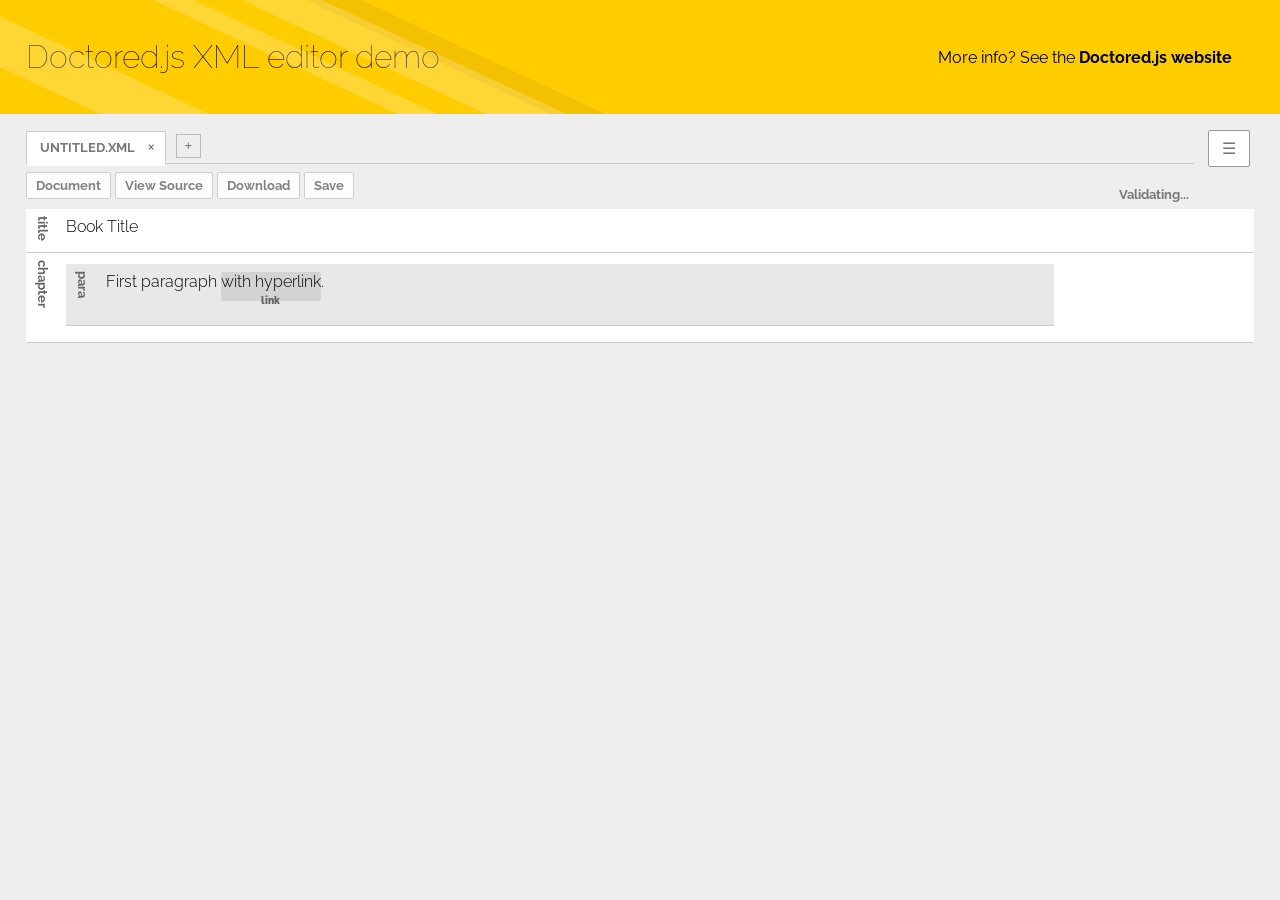
<file: ui_www/xmleditor/index.html>
<!DOCTYPE html>
<html>
<head>
    <meta http-equiv="Content-Type" content="text/html; charset=UTF-8">
    <link href='http://fonts.googleapis.com/css?family=Raleway:100,300,600' rel='stylesheet' type='text/css'>
    <title>Doctored.js DEMO - a new kind of editor</title>
    <link rel="stylesheet" href="screen.css">
    <style> 
    </style>
</head>
<body>
    <header>
        <h1>Doctored.js XML editor demo</h1>
        <p class="moreinfo">More info? See the <a href="http://holloway.co.nz/doctored/">Doctored.js website</a></p>
        <i></i><b></b><u></u><s></s>
    </header>

    <div class="editor-container">
        <div id="editor1"></div>
    </div>
        
    <script src="doctored/doctored.js"></script>
    <script>
        var callback = function(){
            if(window.console && window.console.log) console.log("Doctored.js: initialized " + this.id + "!")
        };

        doctored.init("#editor1", {
            onload: callback,
            id:     "editor1" // unique id per domain used for saving data (localStorage key). Doesn't need to be the same as the element Id.
        });

        
    </script>
</body>
</html>
</file>
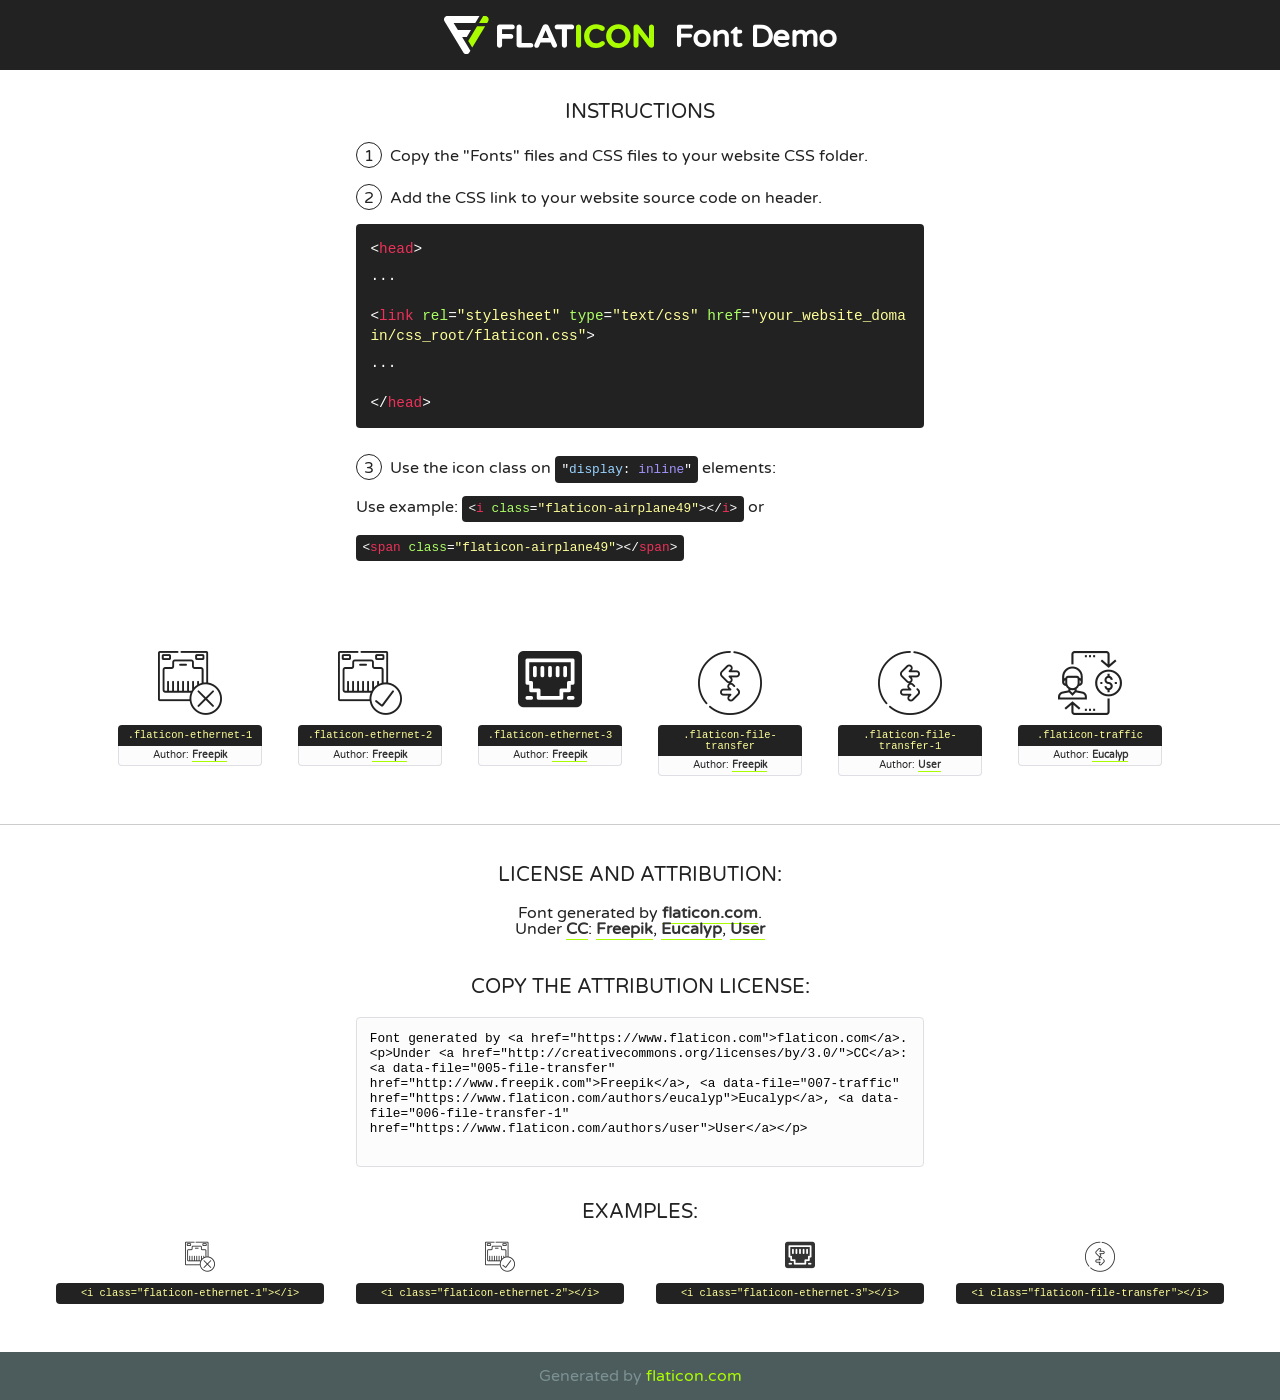
<file: ui_www/font/flaticon.html>
<!DOCTYPE html>
<!--
  Flaticon icon font: Flaticon
  Creation date: 22/04/2019 04:03
-->
<html>
<!DOCTYPE html>
<html>

<head>
    <title>Flaticon WebFont</title>
    <link href="http://fonts.googleapis.com/css?family=Varela+Round" rel="stylesheet" type="text/css" />
    <link rel="stylesheet" type="text/css" href="flaticon.css">
    <meta charset="UTF-8">
    <style>
    html, body, div, span, applet, object, iframe,
    h1, h2, h3, h4, h5, h6, p, blockquote, pre,
    a, abbr, acronym, address, big, cite, code,
    del, dfn, em, img, ins, kbd, q, s, samp,
    small, strike, strong, sub, sup, tt, var,
    b, u, i, center,
    dl, dt, dd, ol, ul, li,
    fieldset, form, label, legend,
    table, caption, tbody, tfoot, thead, tr, th, td,
    article, aside, canvas, details, embed, 
    figure, figcaption, footer, header, hgroup, 
    menu, nav, output, ruby, section, summary,
    time, mark, audio, video {
        margin: 0;
        padding: 0;
        border: 0;
        font-size: 100%;
        font: inherit;
        vertical-align: baseline;
    }
    /* HTML5 display-role reset for older browsers */
    article, aside, details, figcaption, figure, 
    footer, header, hgroup, menu, nav, section {
        display: block;
    }
    body {
        line-height: 1;
    }
    ol, ul {
        list-style: none;
    }
    blockquote, q {
        quotes: none;
    }
    blockquote:before, blockquote:after,
    q:before, q:after {
        content: '';
        content: none;
    }
    table {
        border-collapse: collapse;
        border-spacing: 0;
    }
    body {
        font-family: 'Varela Round', Helvetica, Arial, sans-serif;
        font-size: 16px;
        color: #222;
    }
    a {
        color: #333;
        border-bottom: 1px solid #a9fd00;
        font-weight: bold;
        text-decoration: none;
    }
    * {
        -moz-box-sizing: border-box;
        -webkit-box-sizing: border-box;
        box-sizing: border-box;
        margin: 0;
        padding: 0;
    }
    [class^="flaticon-"]:before, [class*=" flaticon-"]:before, [class^="flaticon-"]:after, [class*=" flaticon-"]:after {
        font-family: Flaticon;
        font-size: 30px;
        font-style: normal;
        margin-left: 20px;
        color: #333;
    }
    .wrapper {
        max-width: 600px;
        margin: auto;
        padding: 0 1em;
    }
    .title {
        font-size: 1.25em;
        text-align: center;
        margin-bottom: 1em;
        text-transform: uppercase;
    }
    header {
        text-align: center;
        background-color: #222;
        color: #fff;
        padding: 1em;
    }
    header .logo {
        width: 210px;
        height: 38px;
        display: inline-block;
        vertical-align: middle;
        margin-right: 1em;
        border: none;
    }
    header strong {
        font-size: 1.95em;
        font-weight: bold;
        vertical-align: middle;
        margin-top: 5px;
        display: inline-block;
    }
    .demo {
        margin: 2em auto;
        line-height: 1.25em;
    }
    .demo ul li {
        margin-bottom: 1em;
    }
    .demo ul li .num {
        color: #222;
        border-radius: 20px;
        display: inline-block;
        width: 26px;
        padding: 3px;
        height: 26px;
        text-align: center;
        margin-right: 0.5em;
        border: 1px solid #222;
    }
    .demo ul li code {
        background-color: #222;
        border-radius: 4px;
        padding: 0.25em 0.5em;
        display: inline-block;
        color: #fff;
        font-family: Consolas,Monaco,Lucida Console,Liberation Mono,DejaVu Sans Mono,Bitstream Vera Sans Mono,Courier New, monospace;
        font-weight: lighter;
        margin-top: 1em;
        font-size: 0.8em;
        word-break: break-all;
    }
    .demo ul li code.big {
        padding: 1em;
        font-size: 0.9em;
    }
    .demo ul li code .red {
        color: #EF3159;
    }
    .demo ul li code .green {
        color: #ACFF65;
    }
    .demo ul li code .yellow {
        color: #FFFF99;
    }
    .demo ul li code .blue {
        color: #99D3FF;
    }
    .demo ul li code .purple {
        color: #A295FF;
    }
    .demo ul li code .dots {
        margin-top: 0.5em;
        display: block;
    }
    #glyphs {
        border-bottom: 1px solid #ccc;
        padding: 2em 0;
        text-align: center;
    }
    .glyph {
        display: inline-block;
        width: 9em;
        margin: 1em;
        text-align: center;
        vertical-align: top;
        background: #FFF;
    }
    .glyph .glyph-icon {
        padding: 10px;
        display: block;
        font-family:"Flaticon";
        font-size: 64px;
        line-height: 1;
    }
    .glyph .glyph-icon:before {
        font-size: 64px;
        color: #222;
        margin-left: 0;
    }
    .class-name {
        font-size: 0.65em;
        background-color: #222;
        color: #fff;
        border-radius: 4px 4px 0 0;
        padding: 0.5em;
        color: #FFFF99;
        font-family: Consolas,Monaco,Lucida Console,Liberation Mono,DejaVu Sans Mono,Bitstream Vera Sans Mono,Courier New, monospace;
    }
    .author-name {
        font-size: 0.6em;
        background-color: #fcfcfd;
        border: 1px solid #DEDEE4;
        border-top: 0;
        border-radius: 0 0 4px 4px;
        padding: 0.5em;
    }
    .class-name:last-child {
        font-size: 10px;
        color:#888;
    }
    .class-name:last-child a {
        font-size: 10px;
        color:#555;
    }
    .class-name:last-child a:hover {
        color:#a9fd00;
    }
    .glyph > input {
        display: block;
        width: 100px;
        margin: 5px auto;
        text-align: center;
        font-size: 12px;
        cursor: text;
    }
    .glyph > input.icon-input {
        font-family:"Flaticon";
        font-size: 16px;
        margin-bottom: 10px;
    }
    .attribution .title {
        margin-top: 2em;
    }
    .attribution textarea {
        background-color: #fcfcfd;
        padding: 1em;
        border: none;
        box-shadow: none;
        border: 1px solid #DEDEE4;
        border-radius: 4px;
        resize: none;
        width: 100%;
        height: 150px;
        font-size: 0.8em;
        font-family: Consolas,Monaco,Lucida Console,Liberation Mono,DejaVu Sans Mono,Bitstream Vera Sans Mono,Courier New, monospace;
        -webkit-appearance: none;
    }
    .iconsuse {
        margin: 2em auto;
        text-align: center;
        max-width: 1200px;
    }
    .iconsuse:after {
        content: '';
        display: table;
        clear: both;
    }
    .iconsuse .image {
        float: left;
        width: 25%;
        padding: 0 1em;
    }
    .iconsuse .image p {
        margin-bottom: 1em;
    }
    .iconsuse .image span {
        display: block;
        font-size: 0.65em;
        background-color: #222;
        color: #fff;
        border-radius: 4px;
        padding: 0.5em;
        color: #FFFF99;
        margin-top: 1em;
        font-family: Consolas,Monaco,Lucida Console,Liberation Mono,DejaVu Sans Mono,Bitstream Vera Sans Mono,Courier New, monospace;
    }
    #footer {
        text-align: center;
        background-color: #4C5B5C;
        color: #7c9192;
        padding: 1em;
    }
    #footer a {
        border: none;
        color: #a9fd00;
        font-weight: normal;
    }
    @media (max-width: 960px) {
        .iconsuse .image {
            width: 50%;
        }
    }
    @media (max-width: 560px) {
        .iconsuse .image {
            width: 100%;
        }
    }
    </style>
</head>

<body class="characters-off">

    <header>
        <a href="https://www.flaticon.com" target="_blank" class="logo">
            <svg version="1.1" xmlns="http://www.w3.org/2000/svg" xmlns:xlink="http://www.w3.org/1999/xlink" xmlns:a="http://ns.adobe.com/AdobeSVGViewerExtensions/3.0/" viewBox="0 0 560.875 102.036" enable-background="new 0 0 560.875 102.036" xml:space="preserve">
                <defs>
                </defs>
                <g>
                    <g class="letters">
                        <path fill="#ffffff" d="M141.596,29.675c0-3.777,2.985-6.767,6.764-6.767h34.438c3.426,0,6.15,2.728,6.15,6.15
                        c0,3.43-2.724,6.149-6.15,6.149h-27.674v13.091h23.719c3.429,0,6.151,2.724,6.151,6.15c0,3.43-2.723,6.149-6.151,6.149h-23.719
                        v17.574c0,3.773-2.986,6.761-6.764,6.761c-3.779,0-6.764-2.989-6.764-6.761V29.675z"></path>
                        <path fill="#ffffff" d="M193.844,29.149c0-3.781,2.985-6.767,6.764-6.767c3.776,0,6.763,2.985,6.763,6.767v42.957h25.039
                        c3.426,0,6.149,2.726,6.149,6.153c0,3.425-2.723,6.15-6.149,6.15h-31.802c-3.779,0-6.764-2.986-6.764-6.768V29.149z"></path>
                        <path fill="#ffffff" d="M241.891,75.71l21.438-48.407c1.492-3.341,4.215-5.357,7.906-5.357h0.792
                        c3.686,0,6.323,2.017,7.815,5.357l21.439,48.407c0.436,0.967,0.701,1.845,0.701,2.723c0,3.602-2.809,6.501-6.414,6.501
                        c-3.161,0-5.269-1.845-6.499-4.655l-4.132-9.661h-27.059l-4.301,10.102c-1.144,2.631-3.426,4.214-6.237,4.214
                        c-3.517,0-6.24-2.81-6.24-6.325C241.1,77.64,241.451,76.677,241.891,75.71z M279.932,58.666l-8.521-20.297l-8.526,20.297H279.932
                        z"></path>
                        <path fill="#ffffff" d="M314.864,35.387H301.86c-3.429,0-6.239-2.813-6.239-6.238c0-3.429,2.811-6.24,6.239-6.24h39.533
                        c3.426,0,6.237,2.811,6.237,6.24c0,3.425-2.811,6.238-6.237,6.238h-13.001v42.785c0,3.773-2.99,6.761-6.764,6.761
                        c-3.779,0-6.764-2.989-6.764-6.761V35.387z"></path>
                        <path fill="#A9FD00" d="M352.615,29.149c0-3.781,2.985-6.767,6.767-6.767c3.774,0,6.761,2.985,6.761,6.767v49.024
                        c0,3.773-2.987,6.761-6.761,6.761c-3.781,0-6.767-2.989-6.767-6.761V29.149z"></path>
                        <path fill="#A9FD00" d="M374.132,53.836v-0.179c0-17.481,13.178-31.801,32.065-31.801c9.22,0,15.459,2.458,20.557,6.238
                        c1.402,1.054,2.637,2.985,2.637,5.357c0,3.692-2.985,6.59-6.681,6.59c-1.845,0-3.071-0.702-4.044-1.319
                        c-3.776-2.813-7.729-4.393-12.562-4.393c-10.364,0-17.831,8.611-17.831,19.154v0.173c0,10.542,7.291,19.329,17.831,19.329
                        c5.715,0,9.492-1.756,13.359-4.834c1.049-0.874,2.458-1.491,4.039-1.491c3.429,0,6.325,2.813,6.325,6.236
                        c0,2.106-1.056,3.78-2.282,4.834c-5.539,4.834-12.036,7.733-21.878,7.733C387.572,85.464,374.132,71.493,374.132,53.836z"></path>
                        <path fill="#A9FD00" d="M433.009,53.836v-0.179c0-17.481,13.79-31.801,32.766-31.801c18.981,0,32.592,14.143,32.592,31.628v0.173
                        c0,17.483-13.785,31.807-32.769,31.807C446.625,85.464,433.009,71.32,433.009,53.836z M484.224,53.836v-0.179
                        c0-10.539-7.725-19.326-18.626-19.326c-10.893,0-18.449,8.611-18.449,19.154v0.173c0,10.542,7.73,19.329,18.626,19.329
                        C476.676,72.986,484.224,64.378,484.224,53.836z"></path>
                        <path fill="#A9FD00" d="M506.233,29.321c0-3.774,2.99-6.763,6.767-6.763h1.401c3.252,0,5.183,1.583,7.029,3.953l26.093,34.265
                        V29.059c0-3.692,2.99-6.677,6.681-6.677c3.683,0,6.671,2.985,6.671,6.677v48.934c0,3.78-2.987,6.765-6.764,6.765h-0.436
                        c-3.257,0-5.188-1.581-7.034-3.953l-27.056-35.492v32.944c0,3.687-2.985,6.676-6.678,6.676c-3.683,0-6.673-2.989-6.673-6.676
                        V29.321z"></path>
                    </g>
                    <g class="insignia">
                        <path fill="#ffffff" d="M48.372,56.137h12.517l11.156-18.537H37.186L25.688,18.539h57.825L94.668,0H9.271
                        C5.925,0,2.842,1.801,1.198,4.716c-1.644,2.907-1.593,6.482,0.134,9.343l50.38,83.501c1.678,2.781,4.689,4.476,7.938,4.476
                        c3.246,0,6.257-1.695,7.935-4.476l2.898-4.804L48.372,56.137z"></path>
                        <g class="i">
                            <path fill="#A9FD00" d="M93.575,18.539h0.031v0.004l21.652,0.004l2.705-4.488c1.727-2.861,1.778-6.436,0.133-9.343
                            C116.454,1.801,113.371,0,110.026,0h-5.294L93.575,18.539z"></path>
                            <polygon fill="#A9FD00" points="88.291,27.356 64.725,66.486 75.519,84.404 109.942,27.356"></polygon>
                        </g>
                    </g>
                </g>
            </svg>
        </a>
        <strong>Font Demo</strong>
    </header>


    <section class="demo wrapper">

        <p class="title">Instructions</p>

        <ul>
            <li>
                <span class="num">1</span>Copy the "Fonts" files and CSS files to your website CSS folder.
            </li>
            <li>
                <span class="num">2</span>Add the CSS link to your website source code on header.
                <code class="big">
                    &lt;<span class="red">head</span>&gt;
                    <br/><span class="dots">...</span>
                    <br/>&lt;<span class="red">link</span> <span class="green">rel</span>=<span class="yellow">"stylesheet"</span> <span class="green">type</span>=<span class="yellow">"text/css"</span> <span class="green">href</span>=<span class="yellow">"your_website_domain/css_root/flaticon.css"</span>&gt;
                    <br/><span class="dots">...</span>
                    <br/>&lt;/<span class="red">head</span>&gt;
                </code>
            </li>

            <li>
                <p>
                    <span class="num">3</span>Use the icon class on <code>"<span class="blue">display</span>:<span class="purple"> inline</span>"</code> elements:
                    <br />
                    Use example: <code>&lt;<span class="red">i</span> <span class="green">class</span>=<span class="yellow">&quot;flaticon-airplane49&quot;</span>&gt;&lt;/<span class="red">i</span>&gt;</code> or <code>&lt;<span class="red">span</span> <span class="green">class</span>=<span class="yellow">&quot;flaticon-airplane49&quot;</span>&gt;&lt;/<span class="red">span</span>&gt;</code>
            </li>
        </ul>

    </section>




   <section id="glyphs">          
    
      
        <div class="glyph"><div class="glyph-icon flaticon-ethernet-1"></div>
            <div class="class-name">.flaticon-ethernet-1</div>
            <div class="author-name">Author: <a data-file="002-ethernet-1" href="http://www.freepik.com">Freepik</a> </div> 
        </div>        
        
        <div class="glyph"><div class="glyph-icon flaticon-ethernet-2"></div>
            <div class="class-name">.flaticon-ethernet-2</div>
            <div class="author-name">Author: <a data-file="003-ethernet-2" href="http://www.freepik.com">Freepik</a> </div> 
        </div>        
        
        <div class="glyph"><div class="glyph-icon flaticon-ethernet-3"></div>
            <div class="class-name">.flaticon-ethernet-3</div>
            <div class="author-name">Author: <a data-file="004-ethernet-3" href="http://www.freepik.com">Freepik</a> </div> 
        </div>        
        
        <div class="glyph"><div class="glyph-icon flaticon-file-transfer"></div>
            <div class="class-name">.flaticon-file-transfer</div>
            <div class="author-name">Author: <a data-file="005-file-transfer" href="http://www.freepik.com">Freepik</a> </div> 
        </div>        
        
        <div class="glyph"><div class="glyph-icon flaticon-file-transfer-1"></div>
            <div class="class-name">.flaticon-file-transfer-1</div>
            <div class="author-name">Author: <a data-file="006-file-transfer-1" href="https://www.flaticon.com/authors/user">User</a> </div> 
        </div>        
        
        <div class="glyph"><div class="glyph-icon flaticon-traffic"></div>
            <div class="class-name">.flaticon-traffic</div>
            <div class="author-name">Author: <a data-file="007-traffic" href="https://www.flaticon.com/authors/eucalyp">Eucalyp</a> </div> 
        </div>        
        

    </section>



    <section class="attribution wrapper"   style="text-align:center;">

      <div class="title">License and attribution:</div><div class="attrDiv">Font generated by <a href="https://www.flaticon.com">flaticon.com</a>. <div><p>Under <a href="http://creativecommons.org/licenses/by/3.0/">CC</a>: <a data-file="005-file-transfer" href="http://www.freepik.com">Freepik</a>, <a data-file="007-traffic" href="https://www.flaticon.com/authors/eucalyp">Eucalyp</a>, <a data-file="006-file-transfer-1" href="https://www.flaticon.com/authors/user">User</a></p>  </div>
      </div>
      <div class="title">Copy the Attribution License:</div>

    <textarea onclick="this.focus();this.select();">Font generated by &lt;a href=&quot;https://www.flaticon.com&quot;&gt;flaticon.com&lt;/a&gt;. <p>Under <a href="http://creativecommons.org/licenses/by/3.0/">CC</a>: <a data-file="005-file-transfer" href="http://www.freepik.com">Freepik</a>, <a data-file="007-traffic" href="https://www.flaticon.com/authors/eucalyp">Eucalyp</a>, <a data-file="006-file-transfer-1" href="https://www.flaticon.com/authors/user">User</a></p>  
     </textarea>

    </section>

    <section class="iconsuse">

          <div class="title">Examples:</div>            
             
            <div class="image">
                <p>
                    <i class="glyph-icon flaticon-ethernet-1"></i> 
                    <span>&lt;i class=&quot;flaticon-ethernet-1&quot;&gt;&lt;/i&gt;</span>
                </p>
            </div>
            
            <div class="image">
                <p>
                    <i class="glyph-icon flaticon-ethernet-2"></i> 
                    <span>&lt;i class=&quot;flaticon-ethernet-2&quot;&gt;&lt;/i&gt;</span>
                </p>
            </div>
            
            <div class="image">
                <p>
                    <i class="glyph-icon flaticon-ethernet-3"></i> 
                    <span>&lt;i class=&quot;flaticon-ethernet-3&quot;&gt;&lt;/i&gt;</span>
                </p>
            </div>
            
            <div class="image">
                <p>
                    <i class="glyph-icon flaticon-file-transfer"></i> 
                    <span>&lt;i class=&quot;flaticon-file-transfer&quot;&gt;&lt;/i&gt;</span>
                </p>
            </div>
                       
        </div>
                            
    </section>

<div id="footer">
    <div>Generated by <a href="https://www.flaticon.com">flaticon.com</a>
    </div>
</div>



</body>
</html>
</file>
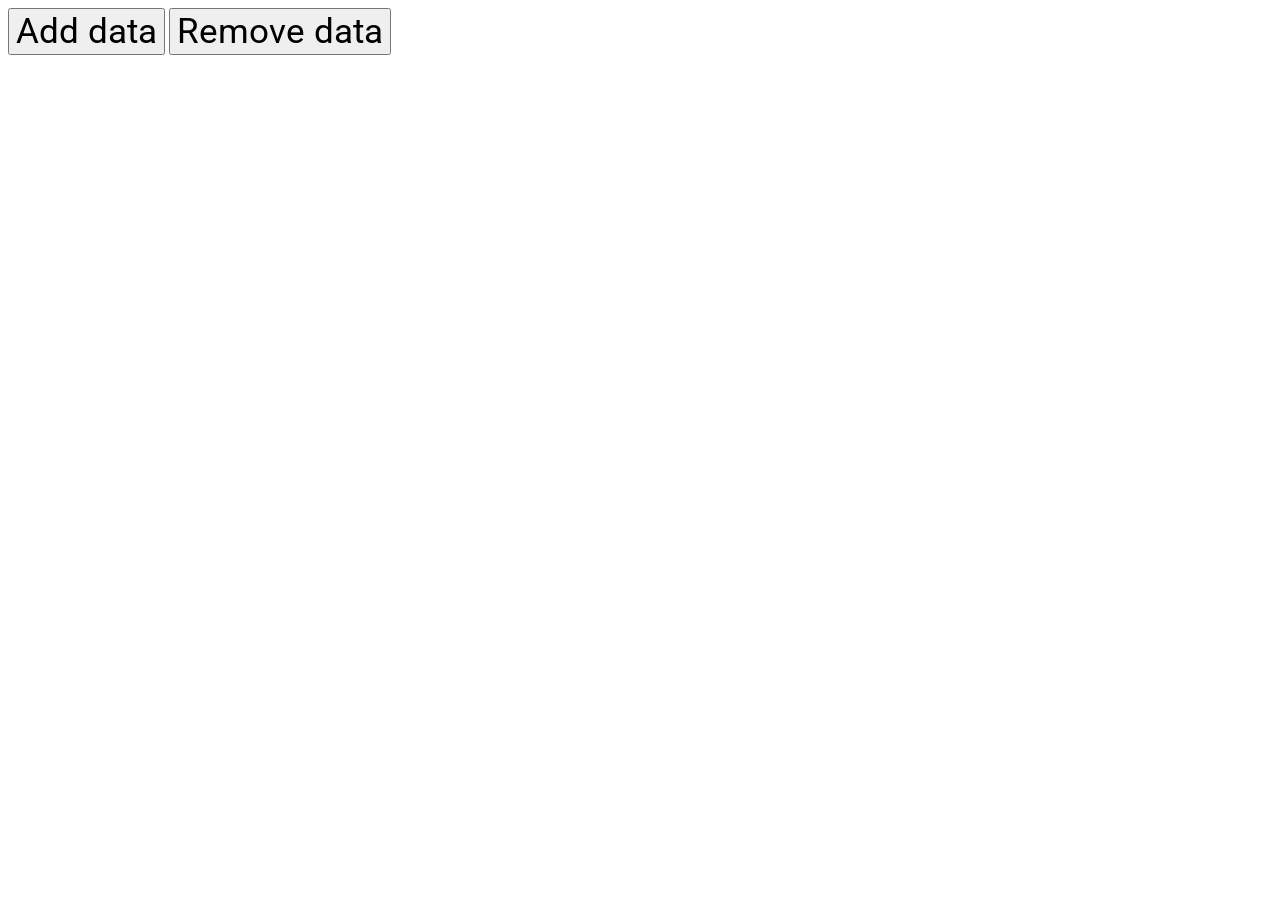
<file: ui_www/treeviz/demo/demo.html>
<!DOCTYPE html>
<html>
    <head>
            <link href="https://fonts.googleapis.com/css?family=Roboto" rel="stylesheet">

    </head>

<body>

    <input type="button" id="add" value="Add data" style="font-size:35px;"></input>
    <input type="button" id="remove" value="Remove data"style="font-size:35px;"></input>

    <div id="tree" style="height:800px;width:1000px"></div>

</body>
<script>
    var data_1 = [
        { id: 1, text_1: "Chaos", text_2: "Void", father: null, color:"#FF5722" },
        { id: 2, text_1: "Tartarus", text_2: "Abyss", father: 1, color:"#FFC107" },
        { id: 3, text_1: "Gaia", text_2: "Earth", father: 1, color:"#8BC34A" },
        { id: 4, text_1: "Eros", text_2: "Desire", father: 1,  color:"#00BCD4" }];

    var data_2 = [
        { id: 1, text_1: "Chaos", text_2: " Void", father: null, color:"#2196F3" },
        { id: 2, text_1: "Tartarus", text_2: "Abyss", father: 1 ,color:"#F44336"},
        { id: 3, text_1: "Gaia", text_2: "Earth", father: 1,color:"#673AB7" },
        { id: 4, text_1: "Eros", text_2: "Desire", father: 1,color:"#009688" },
        { id: 5, text_1: "Uranus", text_2: "Sky", father: 3,color:"#4CAF50" },
        { id: 6, text_1: "Ourea", text_2: "Mountains", father: 3,color:"#FF9800" }];

        var data_3 = [
        { id: 1, text_1: "Chaos", text_2: "Void", father: null, color:"#2196F3" },
        { id: 2, text_1: "Tartarus", text_2: "Abyss", father: 1 ,color:"#F44336"},
        { id: 3, text_1: "Gaia", text_2: "Earth", father: 1,color:"#673AB7" },
        { id: 4, text_1: "Eros", text_2: "Desire", father: 1,color:"#009688" },
        { id: 5, text_1: "Uranus", text_2: "Sky", father: 3,color:"#4CAF50" },
        { id: 6, text_1: "Ourea", text_2: "Mountains", father: 3,color:"#FF9800" },
        { id: 7, text_1: "Hermes", text_2: " Sky", father: 4,color:"#2196F3" },
        { id: 8, text_1: "Aphrodite", text_2: "Love", father: 4,color:"#8BC34A" },
        { id: 3.3, text_1: "Love", text_2: "Peace", father: 8,color:"#c72e99" },
        { id: 4.1, text_1: "Hope", text_2: "Life", father: 8,color:"#2eecc7" }
        ];

    var myTree = Treeviz.create({
        htmlId: "tree",
        idKey: "id",
        hasFlatData: true,
        relationnalField: "father",
        nodeWidth:120,
        hasPan:true,
        hasZoom: false,
        nodeHeight:80,
        mainAxisNodeSpacing:2,
        isHorizontal:false,
        renderNode: function(node) { 
        return result = "<div class='box' style='cursor:pointer;height:"+node.settings.nodeHeight+"px; width:"+node.settings.nodeWidth+"px;display:flex;flex-direction:column;justify-content:center;align-items:center;background-color:"
                +node.data.color+
              ";border-radius:5px;'><div><strong>"
          +node.data.text_1+
          "</strong></div><div>is</div><div><i>"
          +node.data.text_2+
          "</i></div></div>";
        },
        linkWidth : (nodeData)=> 5,
        linkShape:"curve",
        linkColor : (nodeData) => "#B0BEC5" ,
        onNodeClick : (nodeData) => console.log(nodeData)
    });
    myTree.refresh(data_1);
    var toggle=true;
    document.querySelector("#add").addEventListener("click", () => {toggle ? myTree.refresh(data_2) : myTree.refresh(data_3); toggle = false});
    document.querySelector("#remove").addEventListener("click", () => myTree.refresh(data_1));

</script>
<style>
*{
    font-family:"Roboto";
}
</style>

</html>
</file>
<file: ui_www/xmleditor/screen.css>
body {
    background: #eeeeee;
    font-family:'Raleway', sans-serif;
    padding: 0px;
    margin: 0px;
}

header {
    position:relative;
    background: #ffcc00;
    margin: 0px;
    padding: 3% 2%;
    overflow:hidden;
}

h1 {
    font-family: 'Raleway', sans-serif;
    font-weight:100;
    padding: 0px;
    margin:0px;
} 

header i,
header b,
header u,
header s {
    position:absolute;
    display:block;
    border-radius: 30px;
    bottom: -100px;
    -moz-transform: rotate(25deg);
    -webkit-transform: rotate(25deg);
    -webkit-transition: 2s;
    transition: 2s;
}

header i {
    right: 0%;
    height:20%;
    width:80%;
    background: rgba(200,150,0,0.2);
}

    header:hover i {
        right:2%;
    }

header b {
    right: 5%;
    height:30%;
    width:80%;
    background: rgba(255,255,255,0.2);
}
    header:hover b {
        right: 10%;
    }

header u {
    right: 12%;
    height:15%;
    width:80%;
    background: rgba(255,255,255,0.2);
}

    header:hover u {
        right:25%;
    }

header s {
    right: 30%;
    height:40%;
    width:90%;
    background: rgba(255,255,255,0.2);
    -moz-transform: rotate(25deg);
    -webkit-transform: rotate(25deg);
    -webkit-transition: right 4s;
    transition: right 4s;
}

    header:hover s {
        right:25%;
    }



.editor-container {
    margin: 1em 2%;
}


.moreinfo {
    position:absolute;
    top: 2em;
    right: 2em;
    text-align:right;
    margin-right:1em;
}

.moreinfo a {
    text-decoration: none;
    color: black;
    font-weight:bold;
}

.moreinfo a:hover {
    text-decoration:underline;
}
</file>
<file: ui_www/font/flaticon.css>
/*
  	Flaticon icon font: Flaticon
  	Creation date: 22/04/2019 04:03
  	*/

@font-face {
  font-family: "Flaticon";
  src: url("./Flaticon.eot");
  src: url("./Flaticon.eot?#iefix") format("embedded-opentype"),
       url("./Flaticon.woff2") format("woff2"),
       url("./Flaticon.woff") format("woff"),
       url("./Flaticon.ttf") format("truetype"),
       url("./Flaticon.svg#Flaticon") format("svg");
  font-weight: normal;
  font-style: normal;
}

@media screen and (-webkit-min-device-pixel-ratio:0) {
  @font-face {
    font-family: "Flaticon";
    src: url("./Flaticon.svg#Flaticon") format("svg");
  }
}

[class^="flaticon-"]:before, [class*=" flaticon-"]:before,
[class^="flaticon-"]:after, [class*=" flaticon-"]:after {   
  font-family: Flaticon;
        font-size: 20px;
font-style: normal;
margin-left: 20px;
}

.flaticon-ethernet-1:before { content: "\f100"; }
.flaticon-ethernet-2:before { content: "\f101"; }
.flaticon-ethernet-3:before { content: "\f102"; }
.flaticon-file-transfer:before { content: "\f103"; }
.flaticon-file-transfer-1:before { content: "\f104"; }
.flaticon-traffic:before { content: "\f105"; }
</file>
